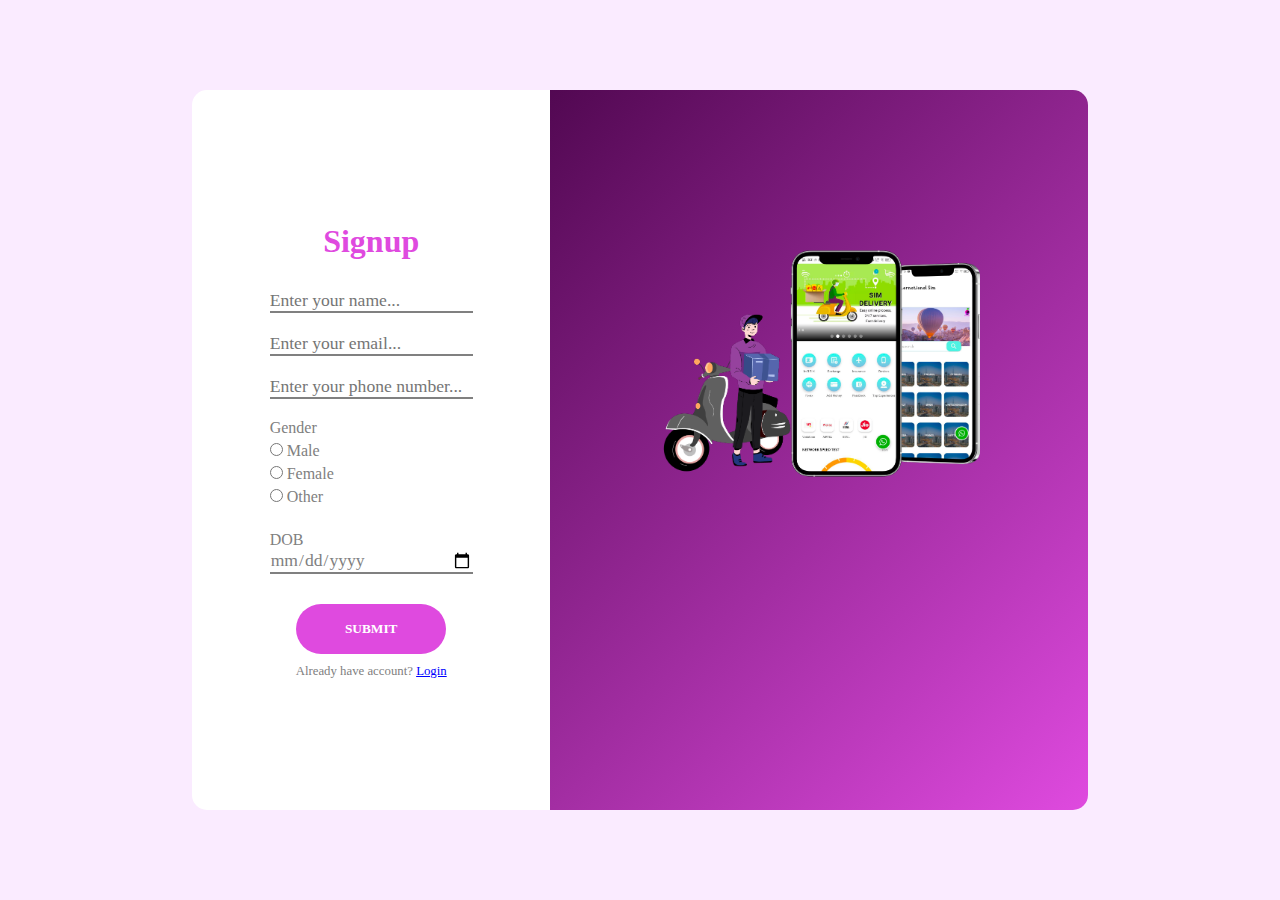
<file: index.html>
<!DOCTYPE html>
<html lang="en">

<head>
    <meta charset="UTF-8">
    <meta name="viewport" content="width=device-width, initial-scale=1.0">
    <link rel="stylesheet" href="style.css">
    <title>Signup</title>
</head>

<body>

    <div class="container">
        <!-- Created the form -->
        <form action="" method="post" id="form">
            <!-- Message for error or sucess -->
            <div class="message"> <span>X</span></div>
            <h1 class="title">Signup</h1>
            <div>
                <input type="text" name="name" id="name" placeholder="Enter your name...">
                <span class="name error"> </span>

            </div>
            <div>
                <input type="email" name="email" id="email" placeholder="Enter your email...">
                <span class="email error"> </span>
            </div>
            <div>
                <input type="number" name="phone" id="phone" placeholder="Enter your phone number...">
                <span class="phone error"> </span>
            </div>
            <div class="gender">
                <div>
                    Gender
                </div>
                <div>

                    <input type="radio" name="gender" id="male" value="male">
                    <label for="male">Male</label>
                </div>
                <div>

                    <input type="radio" name="gender" id="female" value="female">
                    <label for="female">Female</label>
                </div>
                <div>

                    <input type="radio" name="gender" id="other" value="other">
                    <label for="other">Other</label>
                </div>
                <span class="password error"> </span>
            </div>
            <div class="dobdiv">
                <div>DOB</div>
                <input type="date" name="dob" id="dob">
                <span class="cpassword error"> </span>
            </div>
            <div class="btndiv">
                <button type="submit">Submit</button>
                <div>Already have account? <a href="login.html">Login</a></div>
            </div>

        </form>
        <!-- Created one panel for showing icon -->
        <div class="panels-container">

            <div class="content">
                <img src="Sim_delivery.png" alt="" class="image">
            </div>

        </div>
    </div>
    <!-- Javascript for handling the errors -->
    <script src="script.js"></script>
</body>

</html>
</file>
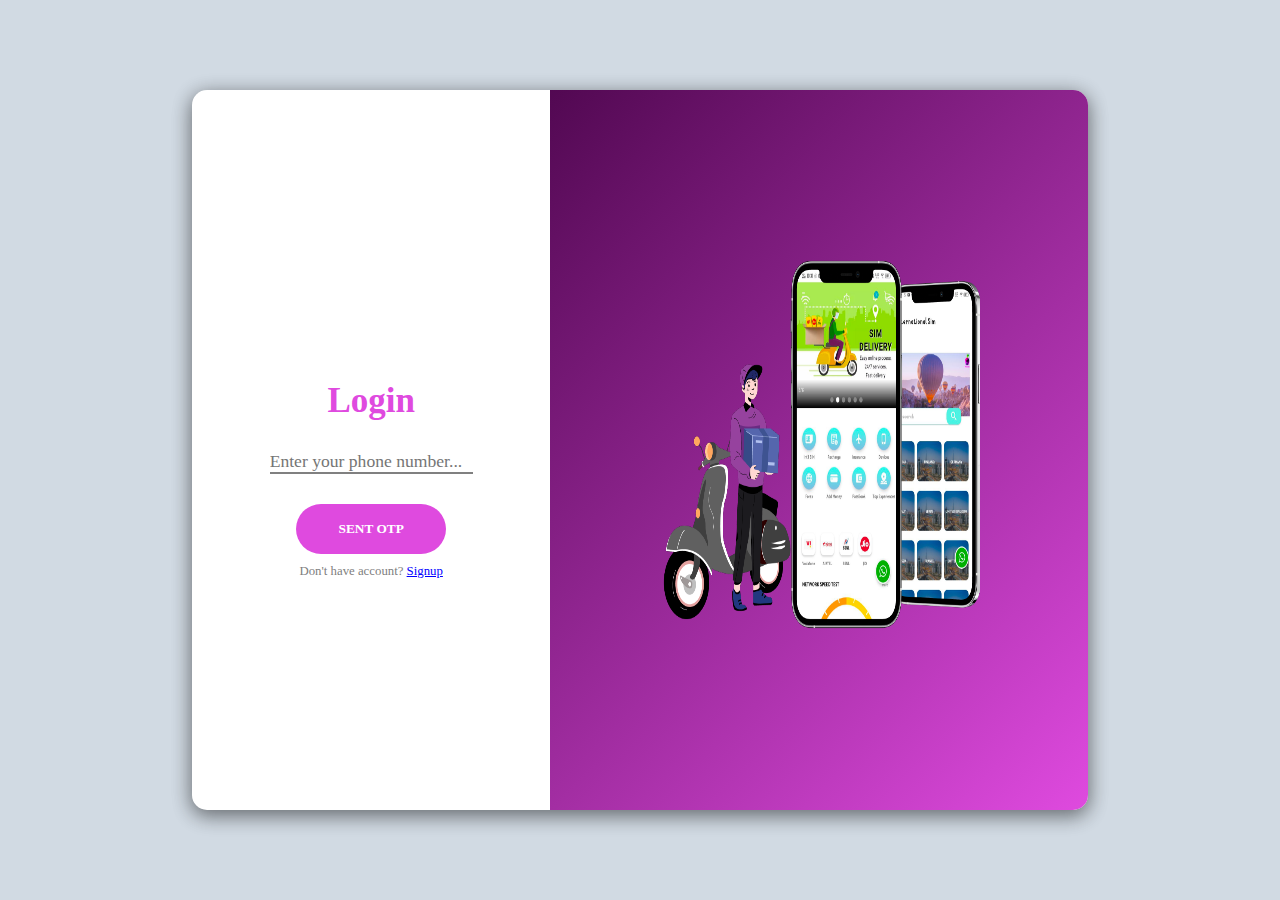
<file: login.html>
<!DOCTYPE html>
<html lang="en">

<head>
    <meta charset="UTF-8">
    <meta name="viewport" content="width=device-width, initial-scale=1.0">
    <link rel="stylesheet" href="login.css">
    <title>Login</title>
</head>

<body>

    <div class="container">
        <!-- Created a form for login -->
        <form action="" method="post" id="form">
            <div class="message"> <span>X</span></div>
            <h1 class="title">Login</h1>
            <div class="phdiv">
                <input type="number" name="phone" id="phone" placeholder="Enter your phone number...">
                <span class="phone error"> </span>
            </div>
            <div class="otpdiv nodis">
                <input type="number" name="otp" id="otp" placeholder="Enter your OTP...">
                <span class="phone error"> </span>
            </div>
            <div class="btndiv">
                <button type="submit">Sent OTP</button>
                <div>Don't have account? <a href="index.html">Signup</a></div>
            </div>
        </form>
        <div class="panels-container">

            <div class="content">
                <img src="Sim_delivery.png" alt="" class="image">
            </div>

        </div>
    </div>

    <!-- Javascript for verification and getting otp -->
    <script src="login.js"></script>
</body>

</html>
</file>
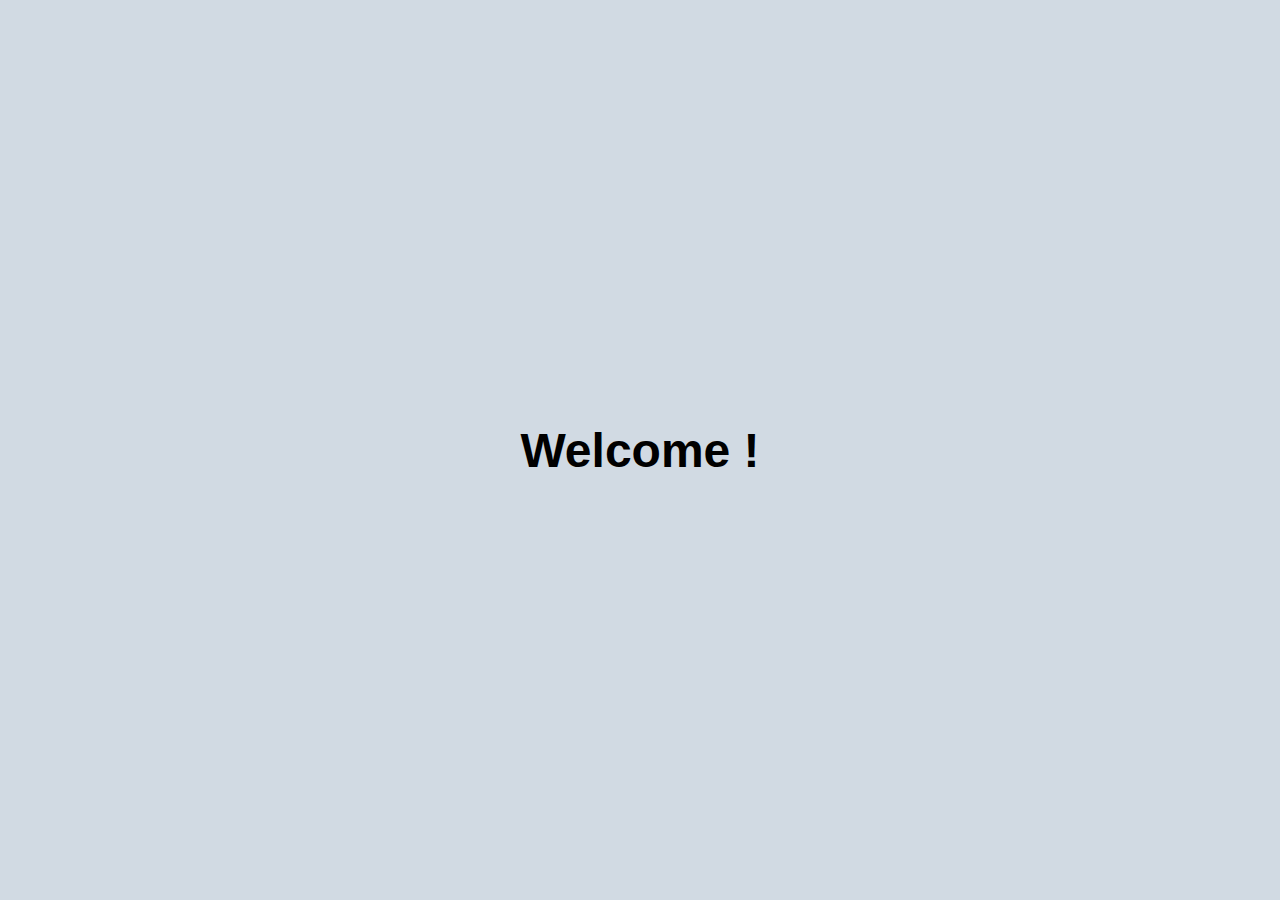
<file: welcome.html>
<!DOCTYPE html>
<html lang="en">

<head>
    <meta charset="UTF-8">
    <meta name="viewport" content="width=device-width, initial-scale=1.0">
    <link rel="stylesheet" href="welcome.css">
    <title>Document</title>
</head>

<body>
    <div>Welcome !</div>
</body>

</html>
</file>
<file: style.css>
* {
    margin: 0;
    padding: 0;
    box-sizing: border-box;
    font-family: Cambria, Cochin, Georgia, Times, 'Times New Roman', serif
}

:root {
    --background: #faebff;
    --grey: grey;
    --error: red;
    --success: green;
    --white: white;
    --black: black;
}

input,
button {
    outline: none;
    background: transparent;
    border: none;
}

body {
    height: 100vh;
    width: 100%;
    background: var(--background);
    justify-content: center;
    align-items: center;
    display: flex;
}

.container {
    position: relative;
    width: 70vw;
    display: flex;
    flex-direction: row;
    flex-wrap: wrap;
    height: 80vh;
    background: #fff;
    border-radius: 15px;
    /* box-shadow: 0 4px 20px 0 rgba(0, 0, 0, 0.3), 0 6px 20px 0 rgba(0, 0, 0, 0.3); */
    overflow: hidden;
}

form {
    display: flex;
    flex-direction: column;
    align-items: center;
    justify-content: center;
    gap: 20px;
    width: 40%;
    height: 100%;
    padding: 20px 10px;
    position: relative;

}

form div {
    width: 60%;
}

.title {
    font-size: 2rem;
    color: #df4adf;
    margin-bottom: 10px;
    margin-top: 2px;
}

input {
    border-bottom: 2px solid var(--grey);
    width: 100%;
    font-size: 1.1rem;
}

input:focus {
    border-bottom: 2px solid var(--black);
}

.error {
    font-size: .7rem;
    color: var(--error);
    text-align: right;
    width: 100%;
    float: right;
    font-style: italic;
}

.redborder {
    border-bottom: 2px solid var(--error);
}

.greenborder {
    border-bottom: 2px solid var(--success);
}

button {
    width: 150px;
    height: 50px;
    border: none;
    border-radius: 50px;
    background: #df4adf;
    color: #fff;
    font-weight: 600;
    margin: 10px 0;
    text-transform: uppercase;
    cursor: pointer;
}

button:hover {
    background: #c03cc0;
}

button:active {
    transform: scale(.9);
}

.message {
    top: 8px;
    position: absolute;
    width: 60%;
    padding: 10px 20px;
    visibility: hidden;
}

.message span {
    float: right;
    color: var(--white);
    cursor: pointer;
    font-family: 'Lucida Sans', 'Lucida Sans Regular', 'Lucida Grande', 'Lucida Sans Unicode', Geneva, Verdana, sans-serif;
}

.ok_message {
    background-color: var(--success);
    color: var(--white);
    letter-spacing: 1px;
    visibility: visible;
    box-shadow: -5px -5px 15px rgba(255, 255, 255, .5),
        15px 15px 20px rgba(0, 0, 0, .3),
        inset -5px -5px 15px rgba(255, 255, 255, .5),
        inset 5px 5px 20px rgba(0, 0, 0, .3);
}

.error_message {
    background-color: var(--error);
    color: var(--white);
    visibility: visible;
    box-shadow: -5px -5px 15px rgba(255, 255, 255, .5),
        15px 15px 20px rgba(0, 0, 0, .3),
        inset -5px -5px 15px rgba(255, 255, 255, .5),
        inset 5px 5px 20px rgba(0, 0, 0, .3);
}

/* Chrome, Safari, Edge, Opera */
input::-webkit-outer-spin-button,
input::-webkit-inner-spin-button {
    -webkit-appearance: none;
    margin: 0;
}

/* Firefox */
input[type=number] {
    -moz-appearance: textfield;
}


.gender {
    display: flex;
    flex-direction: column;
    gap: 5px;
    color: var(--grey);
}

.gender input {
    width: auto;
}

.dobdiv {
    color: var(--grey);
}

.dobdiv input {
    color: var(--grey);
}

.btndiv {
    display: flex;
    flex-direction: column;
    align-items: center;
    justify-content: center;
}

.btndiv div {
    width: 100%;
    text-align: center;
    font-size: .8rem;
    color: var(--grey);
}

a {
    color: blue;
}


.panels-container {
    width: 60%;
    height: 100%;
    display: flex;
    align-items: center;
    justify-content: center;
    background: linear-gradient(-45deg, #df4adf, #520852);

}



.content {
    color: #fff;
    width: 60%;
    height: 60%;

}

.image {
    width: 100%;
    height: auto;

}

/* Responsive Design */

/* Extra small devices (phones, 600px and down) */
@media only screen and (max-width: 600px) {
    .panels-container {
        display: none;

    }

    form {
        width: 100%;
    }
}

/* Small devices (portrait tablets and large phones, 600px and up) */
@media only screen and (min-width: 600px) {
    .panels-container {
        display: none;

    }

    form {
        width: 100%;
    }
}

/* Medium devices (landscape tablets, 768px and up) */
@media only screen and (min-width: 768px) {
    .content {
        width: 80%;
        height: 30%;
    }

    .panels-container {
        display: flex;
    }

    form {
        width: 40%;
    }
}

/* Large devices (laptops/desktops, 992px and up) */
@media only screen and (min-width: 992px) {
    .content {
        width: 60%;
        height: 60%;
    }
}
</file>
<file: login.css>
* {
    margin: 0;
    padding: 0;
    box-sizing: border-box;
    font-family: Cambria, Cochin, Georgia, Times, 'Times New Roman', serif
}

:root {
    --background: #d1dae3;
    --grey: grey;
    --error: red;
    --success: green;
    --white: white;
    --black: black;
}

input,
button {
    outline: none;
    background: transparent;
    border: none;
}


a {
    color: blue;

}


body {
    height: 100vh;
    width: 100%;
    background: var(--background);
    justify-content: center;
    align-items: center;
    display: flex;

}

.container {
    position: relative;
    width: 70vw;
    display: flex;
    height: 80vh;
    background: #fff;
    border-radius: 15px;
    box-shadow: 0 4px 20px 0 rgba(0, 0, 0, 0.3), 0 6px 20px 0 rgba(0, 0, 0, 0.3);
    overflow: hidden;
}

form {
    display: flex;
    flex-direction: column;
    align-items: center;
    justify-content: center;
    gap: 20px;
    width: 40%;
    height: 100%;
    padding: 20px 10px;
    position: relative;
}

form div {
    width: 60%;
}

.title {
    font-size: 35px;
    color: #df4adf;
    margin-bottom: 10px;
    margin-top: 2px;
}

input {
    border-bottom: 2px solid var(--grey);
    width: 100%;
    font-size: 1.1rem;
}

input:focus {
    border-bottom: 2px solid var(--black);
}

.error {
    font-size: .7rem;
    color: var(--error);
    text-align: right;
    width: 100%;
    float: right;
    font-style: italic;
}

.redborder {
    border-bottom: 2px solid var(--error);
}

.greenborder {
    border-bottom: 2px solid var(--success);
}

button {
    width: 150px;
    height: 50px;
    border: none;
    border-radius: 50px;
    background: #df4adf;
    color: #fff;
    font-weight: 600;
    margin: 10px 0;
    text-transform: uppercase;
    cursor: pointer;
}

button:hover {
    background: #c03cc0;
}

button:active {
    transform: scale(.9);
}

.message {
    width: 60%;
    padding: 10px 20px;
    visibility: hidden;
}

.message span {
    float: right;
    color: var(--white);
    cursor: pointer;
    font-family: 'Lucida Sans', 'Lucida Sans Regular', 'Lucida Grande', 'Lucida Sans Unicode', Geneva, Verdana, sans-serif;
}

.ok_message {
    background-color: var(--success);
    color: var(--white);
    letter-spacing: 1px;
    visibility: visible;
    box-shadow: -5px -5px 15px rgba(255, 255, 255, .5),
        15px 15px 20px rgba(0, 0, 0, .3),
        inset -5px -5px 15px rgba(255, 255, 255, .5),
        inset 5px 5px 20px rgba(0, 0, 0, .3);
}

.error_message {
    background-color: var(--error);
    color: var(--white);
    visibility: visible;
    box-shadow: -5px -5px 15px rgba(255, 255, 255, .5),
        15px 15px 20px rgba(0, 0, 0, .3),
        inset -5px -5px 15px rgba(255, 255, 255, .5),
        inset 5px 5px 20px rgba(0, 0, 0, .3);
}

/* Chrome, Safari, Edge, Opera */
input::-webkit-outer-spin-button,
input::-webkit-inner-spin-button {
    -webkit-appearance: none;
    margin: 0;
}

/* Firefox */
input[type=number] {
    -moz-appearance: textfield;
}


.gender {
    display: flex;
    flex-direction: column;
    gap: 5px;
    color: var(--grey);
}

.gender input {
    width: auto;
}

.dobdiv {
    color: var(--grey);
}

.dobdiv input {
    color: var(--grey);
}

.btndiv {
    display: flex;
    flex-direction: column;
    align-items: center;
    justify-content: center;
}

.btndiv div {
    width: 100%;
    text-align: center;
    font-size: .8rem;
    color: var(--grey);
}


.dis {
    display: block;
}

.nodis {
    display: none;
}

.panels-container {
    width: 60%;
    height: 100%;
    display: flex;
    align-items: center;
    justify-content: center;
    background: linear-gradient(-45deg, #df4adf, #520852);

}

.content {
    color: #fff;
    width: 60%;
    height: 60%;

}

.image {
    width: 100%;
    height: 100%;

}

/* Responsive Design */

/* Extra small devices (phones, 600px and down) */
@media only screen and (max-width: 600px) {
    .panels-container {
        display: none;

    }

    form {
        width: 100%;
    }
}

/* Small devices (portrait tablets and large phones, 600px and up) */
@media only screen and (min-width: 600px) {
    .panels-container {
        display: none;

    }

    form {
        width: 100%;
    }
}

/* Medium devices (landscape tablets, 768px and up) */
@media only screen and (min-width: 768px) {
    .content {
        width: 80%;
        height: 30%;
    }

    .panels-container {
        display: flex;
    }

    form {
        width: 40%;
    }
}

/* Large devices (laptops/desktops, 992px and up) */
@media only screen and (min-width: 992px) {
    .content {
        width: 60%;
        height: 60%;
    }
}
</file>
<file: welcome.css>
* {
    margin: 0%;
    padding: 0%;
    box-sizing: border-box;
    font-family: Verdana, Geneva, Tahoma, sans-serif;
}

body {
    background-color: #d1dae3;
    height: 100vh;
    display: flex;
    justify-content: center;
    align-items: center;
}

div {
    font-size: 3rem;
    font-weight: 600;
}
</file>
